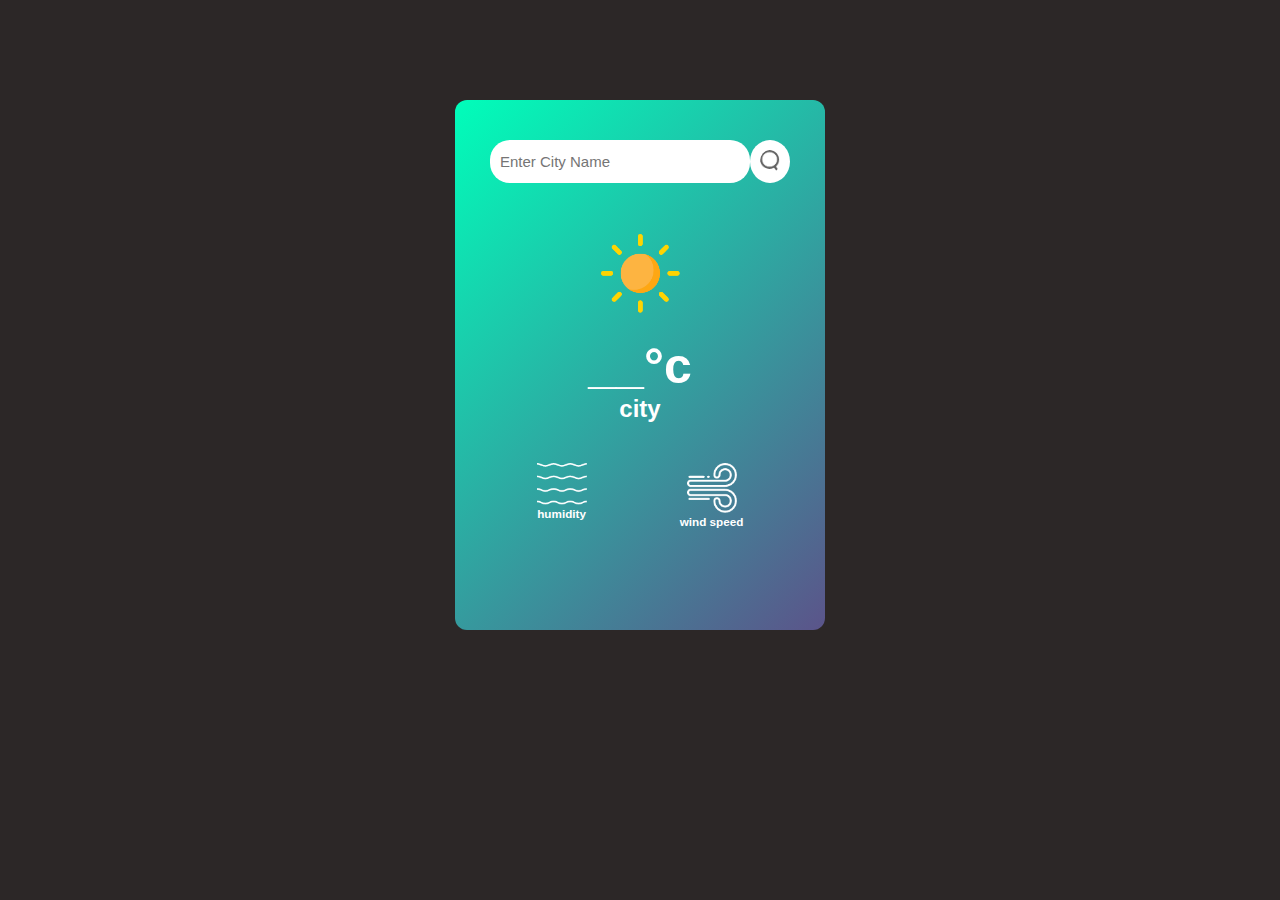
<file: index.html>
<!DOCTYPE html>
<html lang="en">
<head>
    <meta charset="UTF-8">
    <meta name="viewport" content="width=device-width, initial-scale=1.0">
    <title>Weather app</title>
    <link rel="stylesheet" href="weather site .css">
</head>
<body>
    <div class="content">
        <div class="searchBar">
            <p><input type="text"  placeholder="Enter City Name">
            <img class="searchBtn" src="search.png" alt=""></p>
        </div>
        <img class="sunImage" src="clear.png" alt="">

        <h1 class="temp">__&degc</h1>
        <h2 class="city">city</h2>

        <div class="detail">
        <h3><img src="humidity.png" alt="">
        <p class="humidity"><p> humidity </p></p></h3>

        <h3> <img src="wind.png" alt="">
        <p class="windSpeed"><p> wind speed </p></p></h3>
    </div>
    </div>
    
    <script src="weather site .js"></script>
</body>
</html>
</file>
<file: weather site .css>
*{
            margin: 0;
            padding: 0;
            font-family: sans-serif;
        }
        body{
            background-color: rgb(44, 39, 39);
        }
        .content{
            width: 300px;
            height: 450px;
            background: linear-gradient(135deg,#00feba,#5b548a);
            background-size: cover;
            background-position: center;
            text-align: center;
            color: white;
            padding: 40px 35px;
            margin: 100px auto 0px;
            border-radius: 12px;
        }
        .searchBar p {
            width: 100%;
            display: flex;
            justify-content:space-around;
            text-align: center;
        }
        .searchBar p img{
            width: 20px;
            background-color: white;
            border-radius: 50%;
            padding: 10px;
            cursor: pointer;
        }
        .searchBar p input{
            border: 0;
            outline: 0;
            flex: 1;
            font-size: 15px;
            background-color: white;
            padding: 10px;
            border-radius: 20px;
        }
        .sunImage{
            width: 120px;
            margin-top: 30px;
        }
        .detail{
            display: flex;
            margin-top: 40px;
            justify-content: space-around;
            font-size: 10px;
        }
        .content h1{
            font-size: 50px;
        }
        .detail img{
            width: 50px;
        }
</file>
